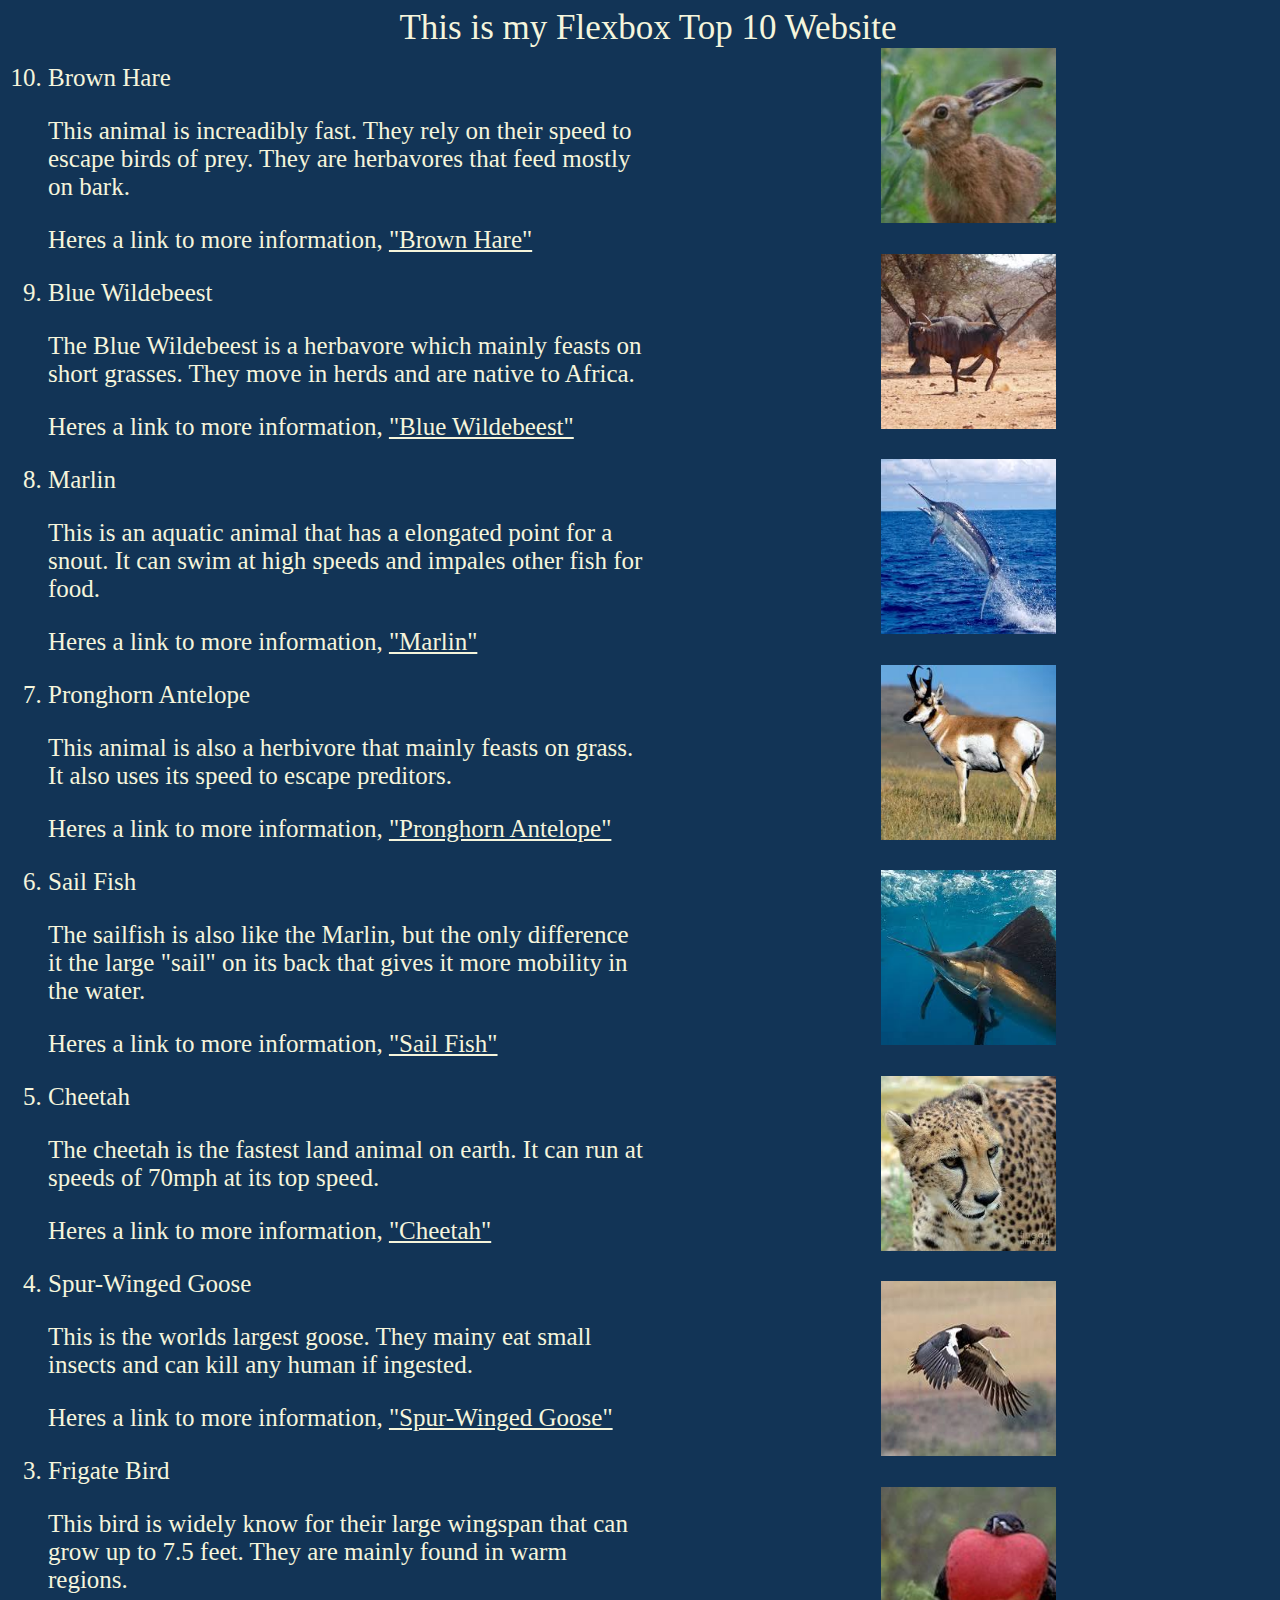
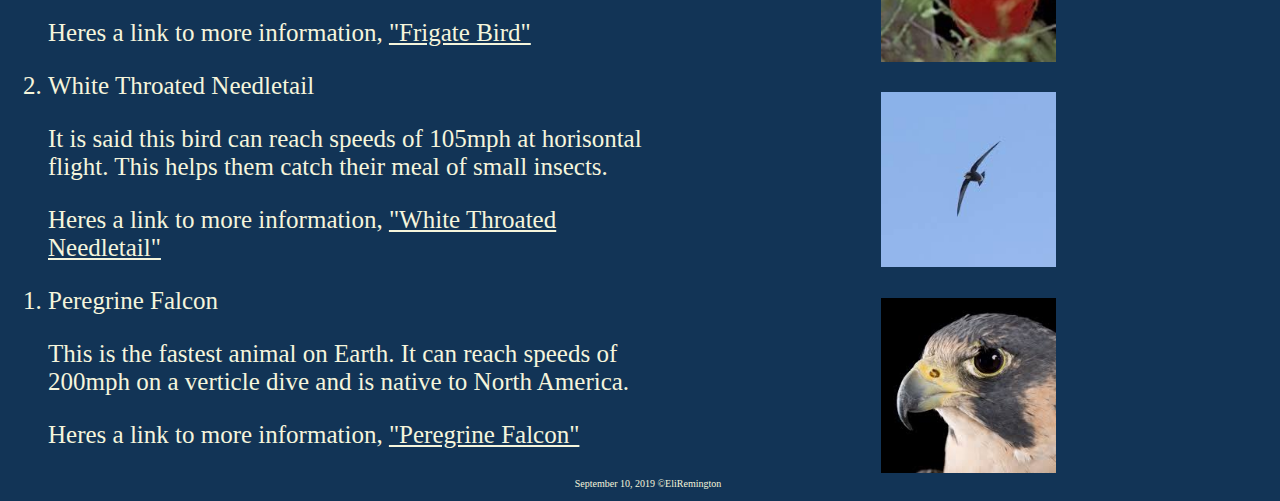
<file: FlexBoxTop10/index.html>
<!DOCTYPE html>
<html>

<head>
	<meta charset="utf-8">
	<meta name="viewport" content="width=device-width">
	<title>Top 10 Animals</title>
	<link href="style.css" rel="stylesheet" type="text/css" />
	<link rel="icon" href="remyLogo.png" type="image.png">
</head>

<body>

	<div class="flex-header">
		<header>This is my Flexbox Top 10 Website</header>
	</div>
	<div class="flex-container">

		<div class="flexbox-content">

			<div>
				<ol>
					<li value="10">Brown Hare
						<p>This animal is increadibly fast. They rely on their speed to escape birds of prey. They are herbavores that feed
							mostly on bark.</p>
						<p>Heres a link to more information, <a href="https://en.wikipedia.org/wiki/European_hare" target="blank">"Brown Hare"</a></p>

						<li value="9">Blue Wildebeest
							<p> The Blue Wildebeest is a herbavore which mainly feasts on short grasses. They move in herds and are native to
								Africa.
							</p>
							<p>Heres a link to more information, <a href="https://en.wikipedia.org/wiki/Blue_wildebeest" target="blank">"Blue
									Wildebeest"
								</a></p>


							<li value="8">Marlin
								<p> This is an aquatic animal that has a elongated point for a snout. It can swim at high speeds and impales other
									fish for food.</p>
								<p>Heres a link to more information, <a href="https://en.wikipedia.org/wiki/Marlin" target="blank">"Marlin"</a></p>


								<li value="7">Pronghorn Antelope
									<p> This animal is also a herbivore that mainly feasts on grass. It also uses its speed to escape preditors.</p>
									<p>Heres a link to more information, <a href="https://en.wikipedia.org/wiki/Pronghorn" target="blank">"Pronghorn
											Antelope"
										</a></p>


									<li value="6">Sail Fish
										<p> The sailfish is also like the Marlin, but the only difference it the large "sail" on its back that gives it
											more mobility in the water.</p>
										<p>Heres a link to more information, <a href="https://en.wikipedia.org/wiki/Sailfish" target="blank">"Sail Fish"</a></p>


										<li value="5">Cheetah
											<p> The cheetah is the fastest land animal on earth. It can run at speeds of 70mph at its top speed.</p>
											<p>Heres a link to more information, <a href="https://en.wikipedia.org/wiki/Cheetah" target="blank">"Cheetah"</a></p>


											<li value="4">Spur-Winged Goose
												<p> This is the worlds largest goose. They mainy eat small insects and can kill any human if ingested.</p>
												<p>Heres a link to more information, <a href="https://en.wikipedia.org/wiki/Spur-winged_goose" target="blank">"Spur-Winged
														Goose"
													</a></p>


												<li value="3">Frigate Bird
													<p> This bird is widely know for their large wingspan that can grow up to 7.5 feet. They are mainly found in
														warm regions.</p>
													<p>Heres a link to more information, <a href="https://en.wikipedia.org/wiki/Frigatebird" target="blank">"Frigate
															Bird"
														</a></p>


													<li value="2">White Throated Needletail
														<p> It is said this bird can reach speeds of 105mph at horisontal flight. This helps them catch their meal
															of small insects.</p>
														<p>Heres a link to more information, <a href="https://en.wikipedia.org/wiki/White-throated_needletail" target="blank">"White
																Throated Needletail"</a></p>


														<li value="1">Peregrine Falcon
															<p> This is the fastest animal on Earth. It can reach speeds of 200mph on a verticle dive and is native to
																North America.</p>
															<p>Heres a link to more information, <a href="https://en.wikipedia.org/wiki/Peregrine_falcon" target="blank">"Peregrine
																	Falcon"
																</a></p>

															<ol>
			</div>
		</div>

		<div class="flexbox-image">
			<div><img src="animals/brownHare.png" id="picture"></div>
        <div><img src="animals/blueWildebeest.png" id="picture"></div>
        <div><img src="animals/marlin.png" id="picture"></div>
        <div><img src="animals/pronghornAntelope.png" id="picture"></div>
        <div><img src="animals/sailFish.png" id="picture"></div>
        <div><img src="animals/cheetah.png" id="picture"></div>
        <div><img src="animals/spurGoose.png" id="picture"></div>
        <div><img src="animals/frigateBird.png" id="picture"></div>
        <div><img src="animals/needleTail.png" id="picture"></div>
        <div><img src="animals/pFalcon.png" id="picture"></div>
      </div>
  </div>

<div class="flexbox-footer"><footer>September 10, 2019 ©EliRemington</footer></div>







</body>

</html>
</file>
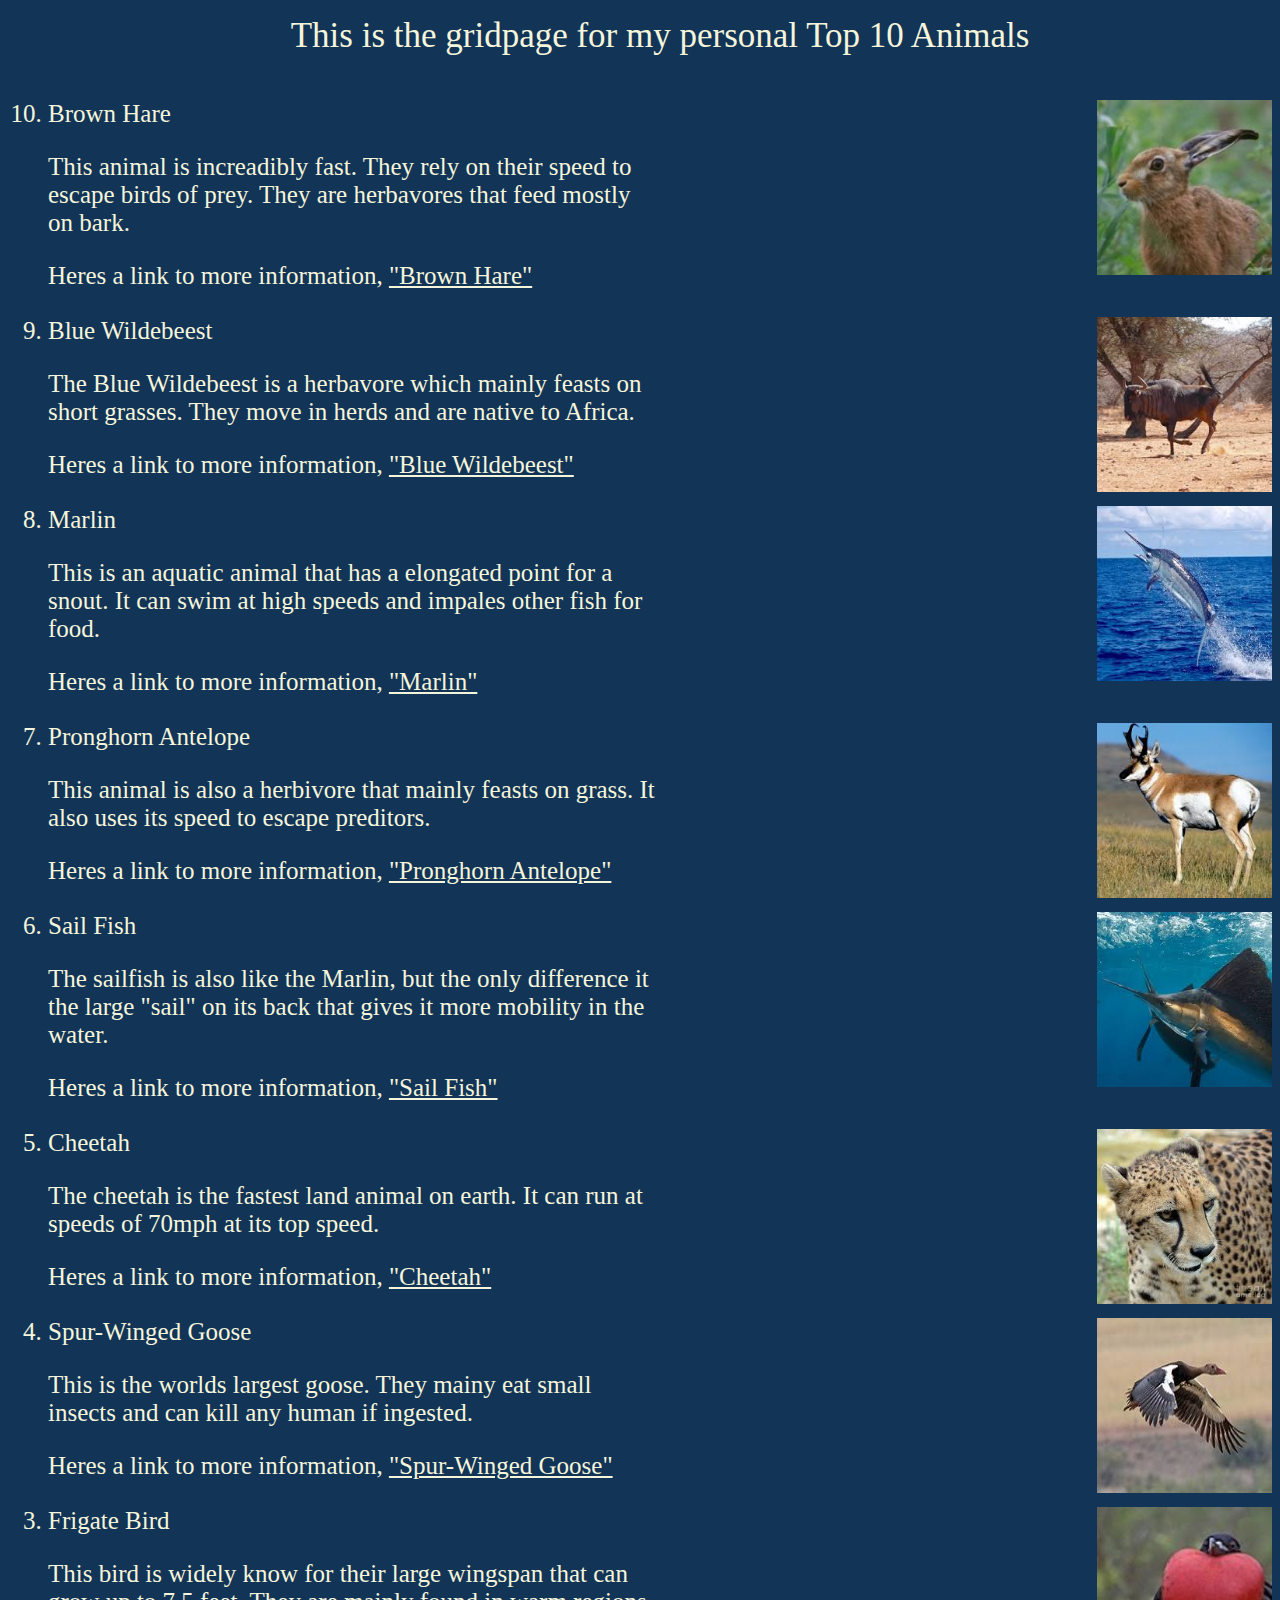
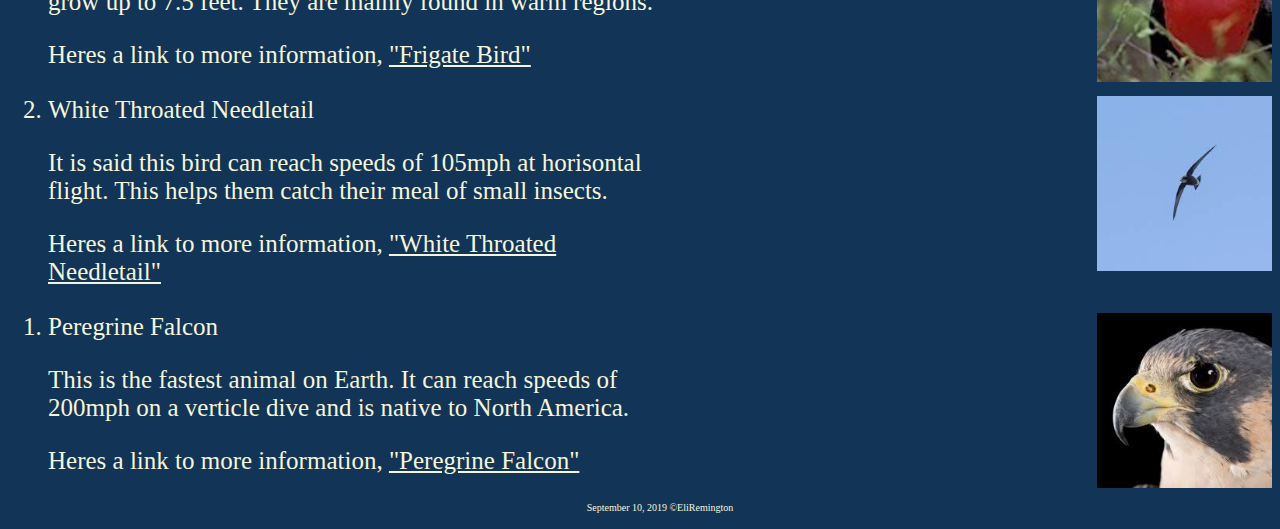
<file: GridPageTop10/index.html>
<!DOCTYPE html>
<html>

<head>
	<meta charset="utf-8">
	<meta name="viewport" content="width=device-width">
	<title>repl.it</title>
	<link href="style.css" rel="stylesheet" type="text/css" />
  <link rel="icon" href="remyLogo.png" type="image.png">
</head>

<body>
	<ol>
		<div class="wrapper">
      
			<div class="header">
				<header>This is the gridpage for my personal Top 10 Animals</header>
			</div>
			


			<div class="content-10">
				<li value="10">Brown Hare
					<p>This animal is increadibly fast. They rely on their speed to escape birds of prey. They are herbavores that feed
						mostly on bark.</p>
					<p>Heres a link to more information, <a href="https://en.wikipedia.org/wiki/European_hare" target="blank">"Brown Hare"</a></p>
			</div>
			<div class="image-10"><img src="animals/brownHare.png" id="picture"></div>
  


      <div class="content-9"><li value="9">Blue Wildebeest
        <p> The Blue Wildebeest is a herbavore which mainly feasts on short grasses.  They move in herds and are native to Africa.</p>
        <p>Heres a link to more information, <a href="https://en.wikipedia.org/wiki/Blue_wildebeest" target="blank">"Blue Wildebeest"</a></p></div>
         <div class="image-9"><img src="animals/blueWildebeest.png" id="picture"></div>
         

         
         <div class="content-8"><li value="8">Marlin
          <p> This is an aquatic animal that has a elongated point for a snout.  It can swim at high speeds and impales other fish for food.</p>
           <p>Heres a link to more information, <a href="https://en.wikipedia.org/wiki/Marlin" target="blank">"Marlin"</a></p>
         </div>
         <div class="image-8"><img src="animals/marlin.png" id="picture"></div>
         


         <div class="content-7"><li value="7">Pronghorn Antelope
            <p> This animal is also a herbivore that mainly feasts on grass.  It also uses its speed to escape preditors.</p>
            <p>Heres a link to more information, <a href="https://en.wikipedia.org/wiki/Pronghorn" target="blank">"Pronghorn Antelope"</a></p></div>
         <div class="image-7">	<img src="animals/pronghornAntelope.png" id="picture"></div>



         <div class="content-6"><li value="6">Sail Fish
              <p> The sailfish is also like the Marlin, but the only difference it the large "sail" on its back that gives it more mobility in the water.</p>
              <p>Heres a link to more information, <a href="https://en.wikipedia.org/wiki/Sailfish" target="blank">"Sail Fish"</a></p></div>
         <div class="image-6"><img src="animals/sailFish.png" id="picture"></div>



         <div class="content-5"><li value="5">Cheetah
                <p> The cheetah is the fastest land animal on earth.  It can run at speeds of 70mph at its top speed.</p>
                <p>Heres a link to more information, <a href="https://en.wikipedia.org/wiki/Cheetah" target="blank">"Cheetah"</a></p></div>
         <div class="image-5"><img src="animals/cheetah.png" id="picture"></div>



         <div class="content-4"><li value="4">Spur-Winged Goose
                  <p> This is the worlds largest goose.  They mainy eat small insects and can kill any human if ingested.</p>
                  <p>Heres a link to more information, <a href="https://en.wikipedia.org/wiki/Spur-winged_goose" target="blank">"Spur-Winged Goose"</a></p></div>
         <div class="image-4"><img src="animals/spurGoose.png" id="picture"></div>



         <div class="content-3"><li value="3">Frigate Bird
                    <p> This bird is widely know for their large wingspan that can grow up to 7.5 feet. They are mainly found in warm regions.</p>
                    <p>Heres a link to more information, <a href="https://en.wikipedia.org/wiki/Frigatebird" target="blank">"Frigate Bird"</a></p></div>
         <div class="image-3"><img src="animals/frigateBird.png" id="picture"></div>



         <div class="content-2"><li value="2">White Throated Needletail
                      <p> It is said this bird can reach speeds of 105mph at horisontal flight.  This helps them catch their meal of small insects.</p>
                      <p>Heres a link to more information, <a href="https://en.wikipedia.org/wiki/White-throated_needletail" target="blank">"White Throated Needletail"</a></p></div>
         <div class="image-2"><img src="animals/needleTail.png" id="picture"></div>



         <div class="content-1"><li value="1">Peregrine Falcon
                        <p> This is the fastest animal on Earth.  It can reach speeds of 200mph on a verticle dive and is native to North America.</p>
                        <p>Heres a link to more information, <a href="https://en.wikipedia.org/wiki/Peregrine_falcon" target="blank">"Peregrine Falcon"</a></p></div>
         <div class="image-1"><img src="animals/pFalcon.png" id="picture"></div>
         


         <div class="footer"><footer>September 10, 2019 ©EliRemington</footer></div>
         
    
         
  
  
   
      


     
     </div> 
	</ol>
  </body>
</html>
</file>
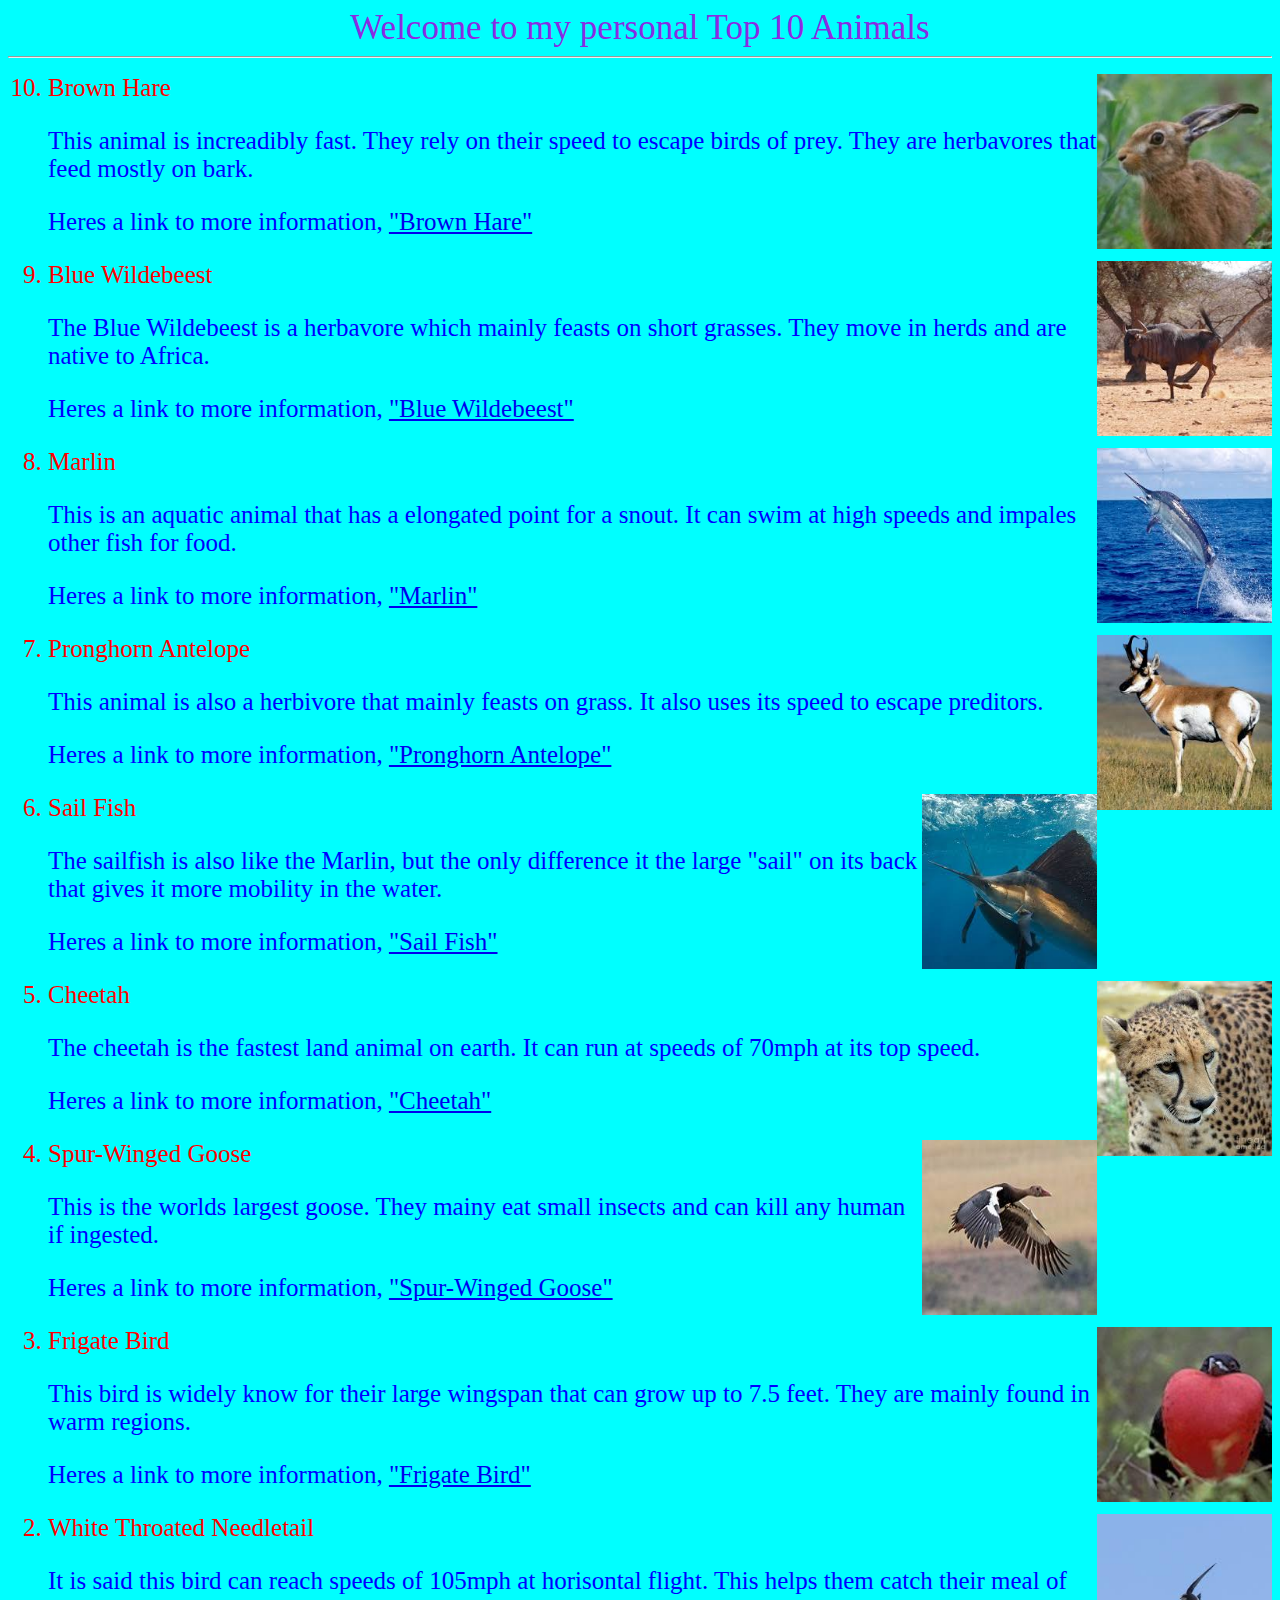
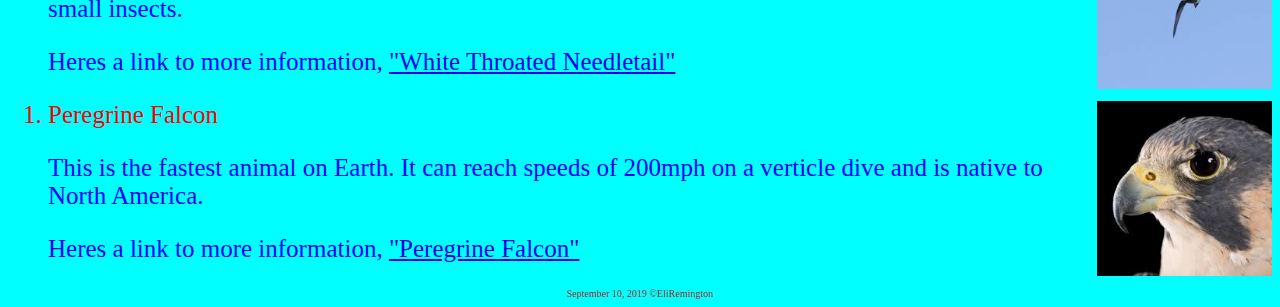
<file: Top-10-Website/index.html>
<!DOCTYPE html>
<html>

<head>
	<meta charset="utf-8">
	<meta name="viewport" content="width=device-width">
	<title>Top 10 Animals</title>
	<link href="style.css" rel="stylesheet" type="text/css" />
  <link rel="icon" href="remyLogo.png" type="image.png">
</head>

<body>
	<header>Welcome to my personal Top 10 Animals</header>
	<hr />

	<ol>
		<li value="10">Brown Hare
			<img src="animals/brownHare.png" id="picture">
      <p>This animal is increadibly fast.  They rely on their speed to escape birds of prey.  They are herbavores that feed mostly on bark.</p>
      <p>Heres a link to more information, <a href="https://en.wikipedia.org/wiki/European_hare" target="blank">"Brown Hare"</a></p>


			<li value="9">Blue Wildebeest
        <img src="animals/blueWildebeest.png" id="picture">
        <p> The Blue Wildebeest is a herbavore which mainly feasts on short grasses.  They move in herds and are native to Africa.</p>
        <p>Heres a link to more information, <a href="https://en.wikipedia.org/wiki/Blue_wildebeest" target="blank">"Blue Wildebeest"</a></p>


				<li value="8">Marlin
          	<img src="animals/marlin.png" id="picture">
          <p> This is an aquatic animal that has a elongated point for a snout.  It can swim at high speeds and impales other fish for food.</p>
           <p>Heres a link to more information, <a href="https://en.wikipedia.org/wiki/Marlin" target="blank">"Marlin"</a></p>


					<li value="7">Pronghorn Antelope
            	<img src="animals/pronghornAntelope.png" id="picture">
            <p> This animal is also a herbivore that mainly feasts on grass.  It also uses its speed to escape preditors.</p>
            <p>Heres a link to more information, <a href="https://en.wikipedia.org/wiki/Pronghorn" target="blank">"Pronghorn Antelope"</a></p>


						<li value="6">Sail Fish
              <img src="animals/sailFish.png" id="picture">
              <p> The sailfish is also like the Marlin, but the only difference it the large "sail" on its back that gives it more mobility in the water.</p>
              <p>Heres a link to more information, <a href="https://en.wikipedia.org/wiki/Sailfish" target="blank">"Sail Fish"</a></p>


							<li value="5">Cheetah
                <img src="animals/cheetah.png" id="picture">
                <p> The cheetah is the fastest land animal on earth.  It can run at speeds of 70mph at its top speed.</p>
                <p>Heres a link to more information, <a href="https://en.wikipedia.org/wiki/Cheetah" target="blank">"Cheetah"</a></p>


								<li value="4">Spur-Winged Goose
                  <img src="animals/spurGoose.png" id="picture">
                  <p> This is the worlds largest goose.  They mainy eat small insects and can kill any human if ingested.</p>
                  <p>Heres a link to more information, <a href="https://en.wikipedia.org/wiki/Spur-winged_goose" target="blank">"Spur-Winged Goose"</a></p>


									<li value="3">Frigate Bird
                    <img src="animals/frigateBird.png" id="picture">
                    <p> This bird is widely know for their large wingspan that can grow up to 7.5 feet. They are mainly found in warm regions.</p>
                    <p>Heres a link to more information, <a href="https://en.wikipedia.org/wiki/Frigatebird" target="blank">"Frigate Bird"</a></p>


										<li value="2">White Throated Needletail
                      <img src="animals/needleTail.png" id="picture">
                      <p> It is said this bird can reach speeds of 105mph at horisontal flight.  This helps them catch their meal of small insects.</p>
                      <p>Heres a link to more information, <a href="https://en.wikipedia.org/wiki/White-throated_needletail" target="blank">"White Throated Needletail"</a></p>


											<li value="1">Peregrine Falcon
                        <img src="animals/pFalcon.png" id="picture">
                        <p> This is the fastest animal on Earth.  It can reach speeds of 200mph on a verticle dive and is native to North America.</p>
                        <p>Heres a link to more information, <a href="https://en.wikipedia.org/wiki/Peregrine_falcon" target="blank">"Peregrine Falcon"</a></p>


	</ol>

<footer>September 10, 2019 ©EliRemington</footer>











</body>

</html>
</file>
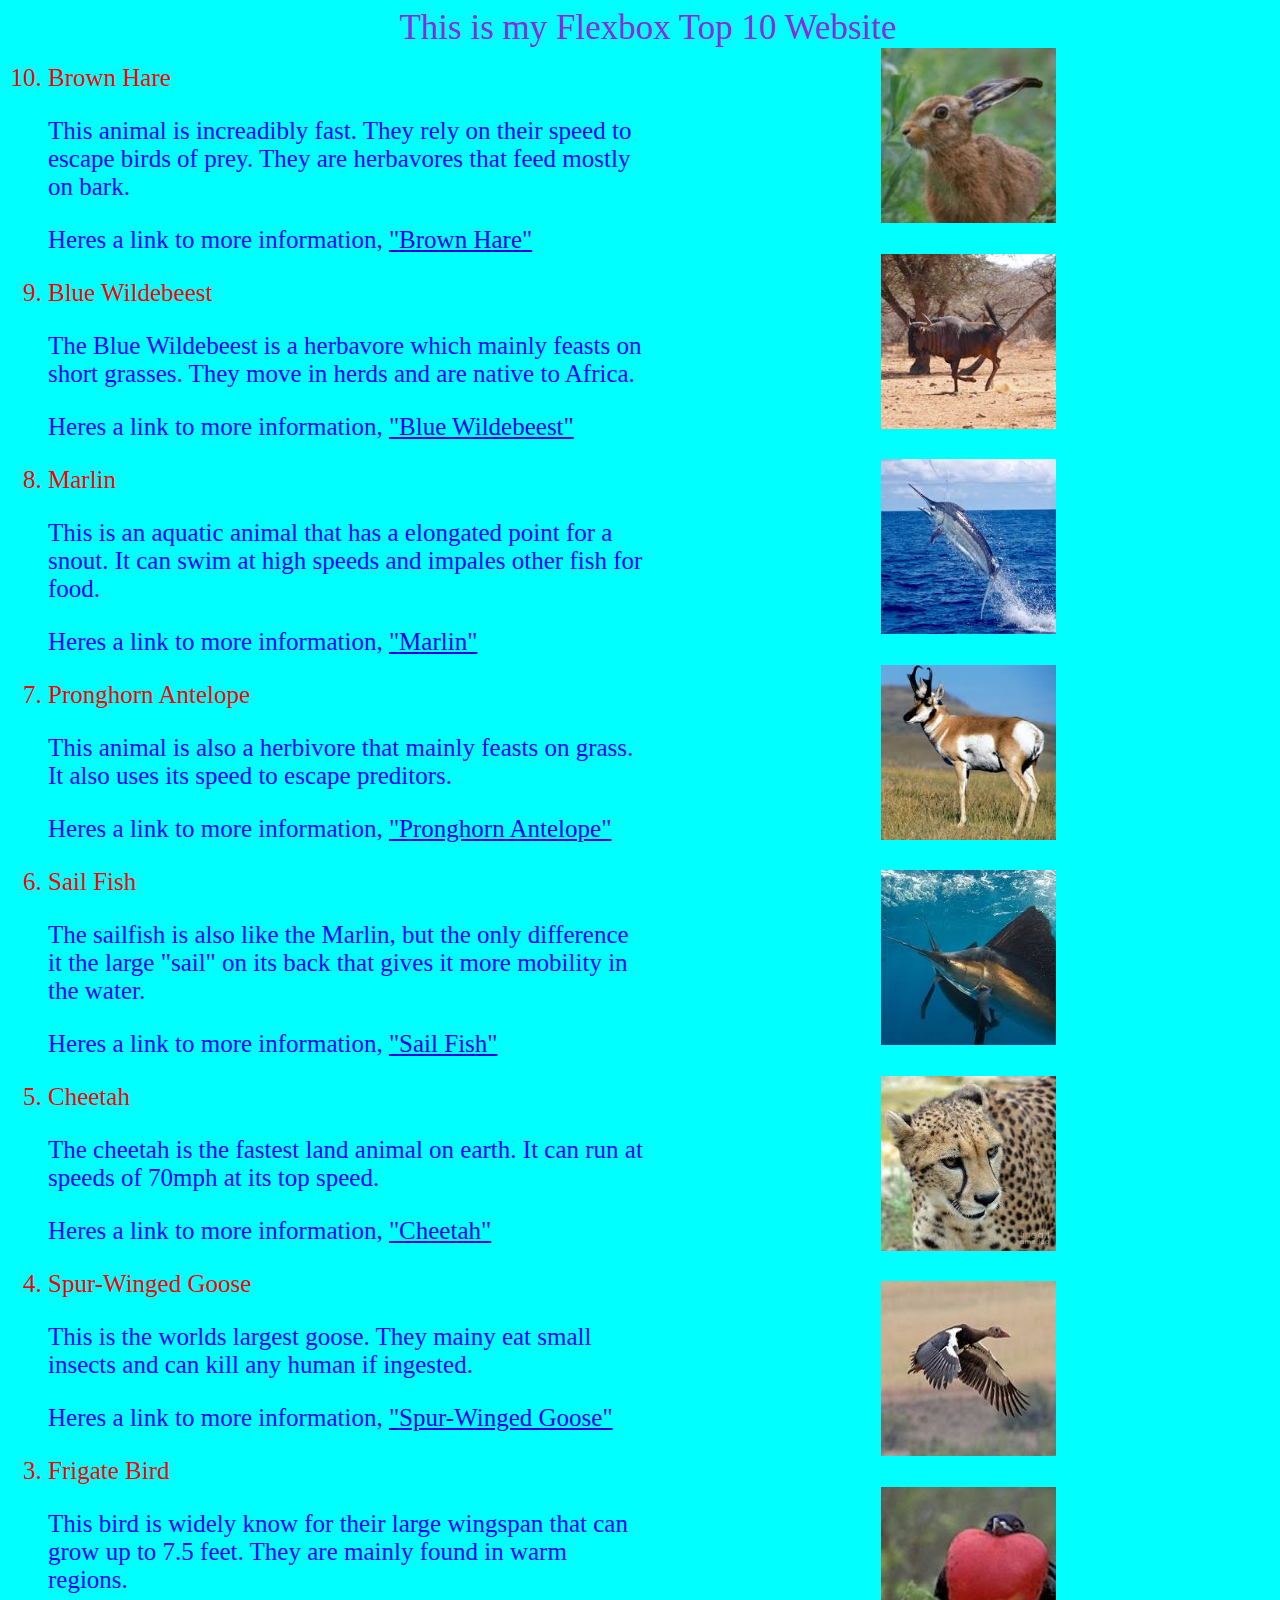
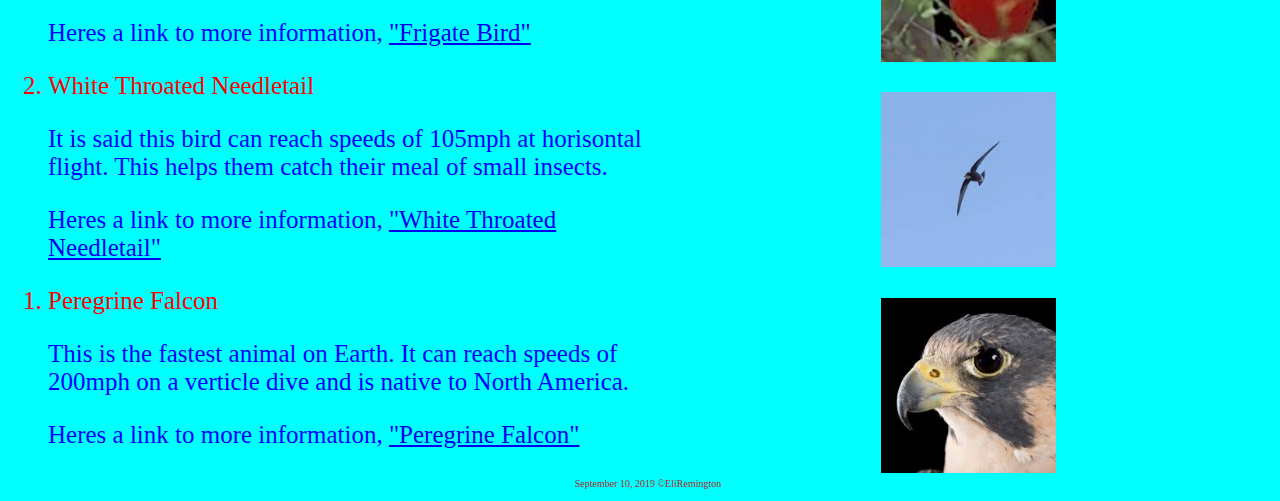
<file: Top-10-Website/flexboxpage.html>
<!DOCTYPE html>
<html>

<head>
	<meta charset="utf-8">
	<meta name="viewport" content="width=device-width">
	<title>Top 10 Animals</title>
	<link href="flexboxpage.css" rel="stylesheet" type="text/css" />
	<link rel="icon" href="remyLogo.png" type="image.png">
</head>

<body>

<div class="flex-header"><header>This is my Flexbox Top 10 Website</header></div>
	<div class="flex-container">

		<div class="flexbox-content">

			<div>
				<ol>
					<li value="10">Brown Hare
						<p>This animal is increadibly fast. They rely on their speed to escape birds of prey. They are herbavores that feed
							mostly on bark.</p>
						<p>Heres a link to more information, <a href="https://en.wikipedia.org/wiki/European_hare" target="blank">"Brown Hare"</a></p>

						<li value="9">Blue Wildebeest
							<p> The Blue Wildebeest is a herbavore which mainly feasts on short grasses. They move in herds and are native to
								Africa.
							</p>
							<p>Heres a link to more information, <a href="https://en.wikipedia.org/wiki/Blue_wildebeest" target="blank">"Blue
									Wildebeest"
								</a></p>


							<li value="8">Marlin
								<p> This is an aquatic animal that has a elongated point for a snout. It can swim at high speeds and impales other
									fish for food.</p>
								<p>Heres a link to more information, <a href="https://en.wikipedia.org/wiki/Marlin" target="blank">"Marlin"</a></p>


								<li value="7">Pronghorn Antelope
									<p> This animal is also a herbivore that mainly feasts on grass. It also uses its speed to escape preditors.</p>
									<p>Heres a link to more information, <a href="https://en.wikipedia.org/wiki/Pronghorn" target="blank">"Pronghorn
											Antelope"
										</a></p>


									<li value="6">Sail Fish
										<p> The sailfish is also like the Marlin, but the only difference it the large "sail" on its back that gives it
											more mobility in the water.</p>
										<p>Heres a link to more information, <a href="https://en.wikipedia.org/wiki/Sailfish" target="blank">"Sail Fish"</a></p>


										<li value="5">Cheetah
											<p> The cheetah is the fastest land animal on earth. It can run at speeds of 70mph at its top speed.</p>
											<p>Heres a link to more information, <a href="https://en.wikipedia.org/wiki/Cheetah" target="blank">"Cheetah"</a></p>


											<li value="4">Spur-Winged Goose
												<p> This is the worlds largest goose. They mainy eat small insects and can kill any human if ingested.</p>
												<p>Heres a link to more information, <a href="https://en.wikipedia.org/wiki/Spur-winged_goose" target="blank">"Spur-Winged
														Goose"
													</a></p>


												<li value="3">Frigate Bird
													<p> This bird is widely know for their large wingspan that can grow up to 7.5 feet. They are mainly found in
														warm regions.</p>
													<p>Heres a link to more information, <a href="https://en.wikipedia.org/wiki/Frigatebird" target="blank">"Frigate
															Bird"
														</a></p>


													<li value="2">White Throated Needletail
														<p> It is said this bird can reach speeds of 105mph at horisontal flight. This helps them catch their meal
															of small insects.</p>
														<p>Heres a link to more information, <a href="https://en.wikipedia.org/wiki/White-throated_needletail" target="blank">"White
																Throated Needletail"</a></p>


														<li value="1">Peregrine Falcon
															<p> This is the fastest animal on Earth. It can reach speeds of 200mph on a verticle dive and is native to
																North America.</p>
															<p>Heres a link to more information, <a href="https://en.wikipedia.org/wiki/Peregrine_falcon" target="blank">"Peregrine
																	Falcon"
																</a></p>

															<ol>
			</div>
		</div>

		<div class="flexbox-image">
			<div><img src="animals/brownHare.png" id="picture"></div>
        <div><img src="animals/blueWildebeest.png" id="picture"></div>
        <div><img src="animals/marlin.png" id="picture"></div>
        <div><img src="animals/pronghornAntelope.png" id="picture"></div>
        <div><img src="animals/sailFish.png" id="picture"></div>
        <div><img src="animals/cheetah.png" id="picture"></div>
        <div><img src="animals/spurGoose.png" id="picture"></div>
        <div><img src="animals/frigateBird.png" id="picture"></div>
        <div><img src="animals/needleTail.png" id="picture"></div>
        <div><img src="animals/pFalcon.png" id="picture"></div>
      </div>
  </div>

<div class="flexbox-footer"><footer>September 10, 2019 ©EliRemington</footer></div>







</body>

</html>
</file>
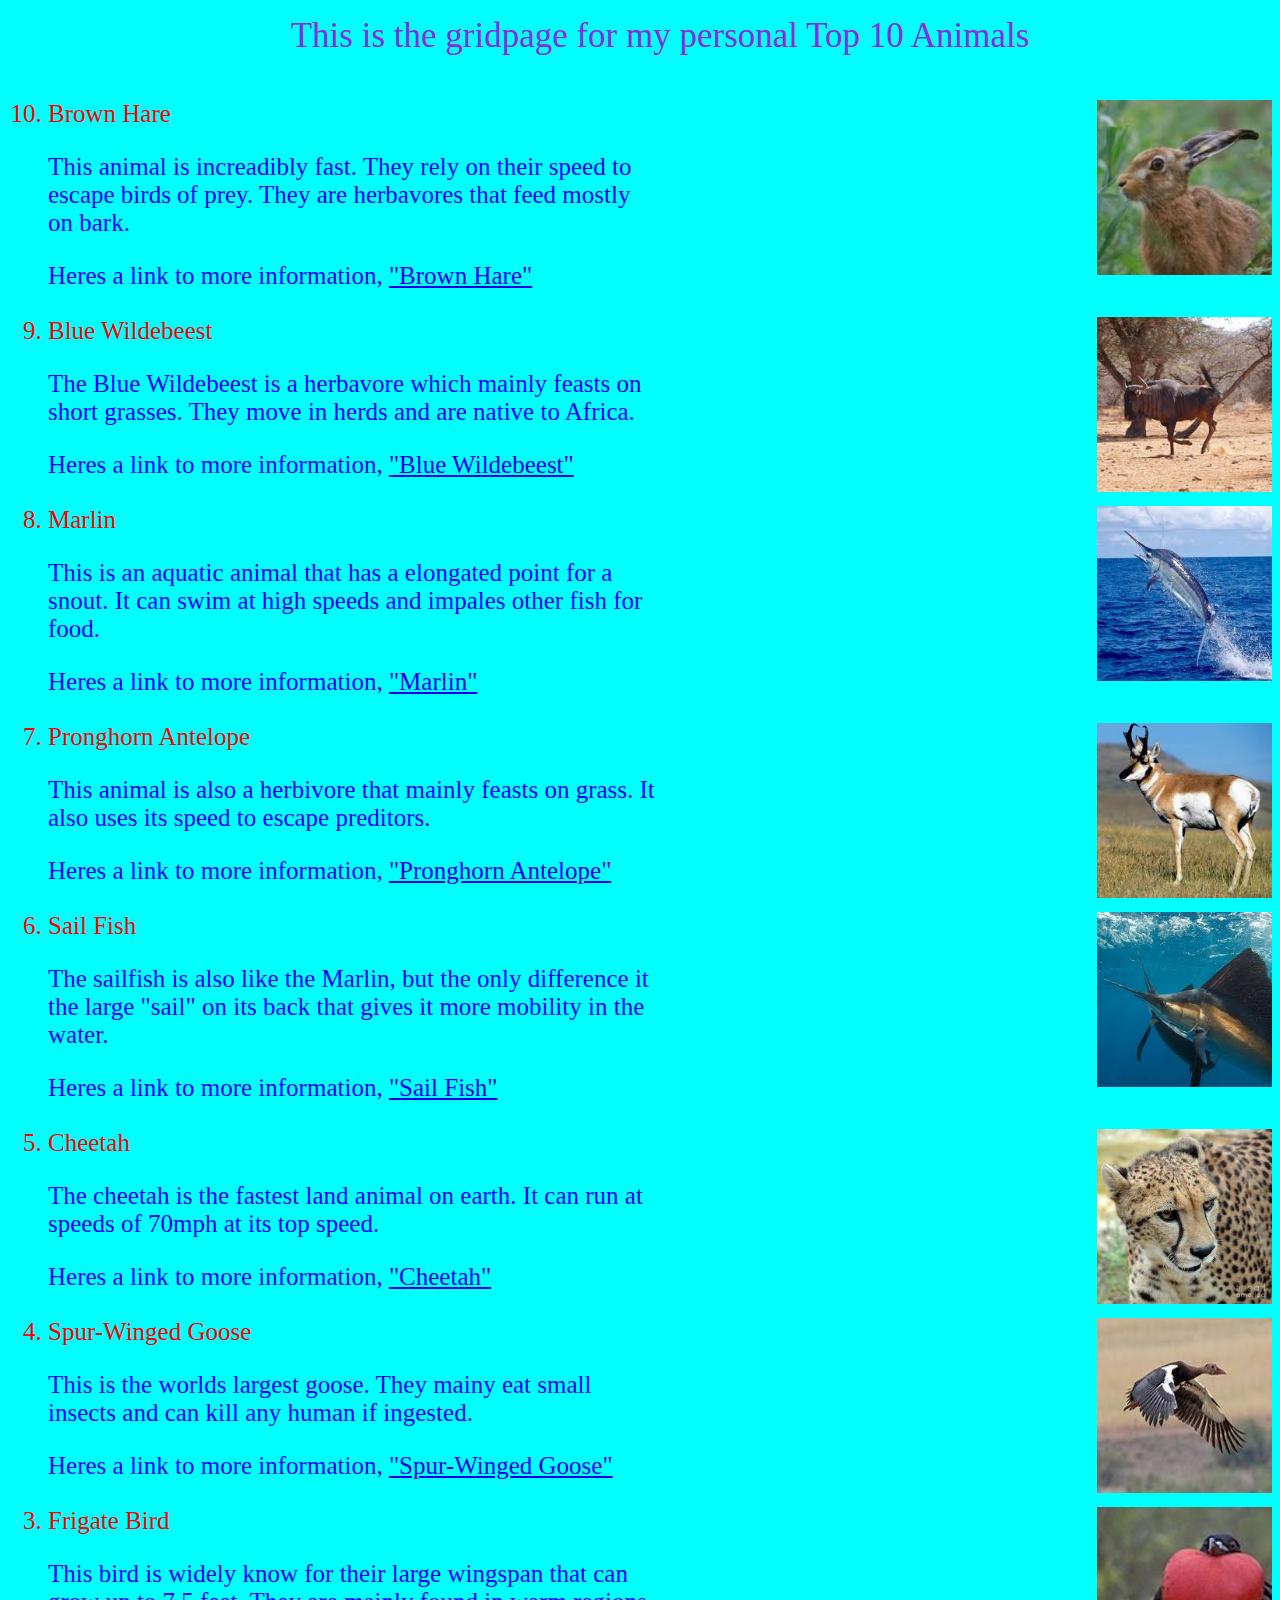
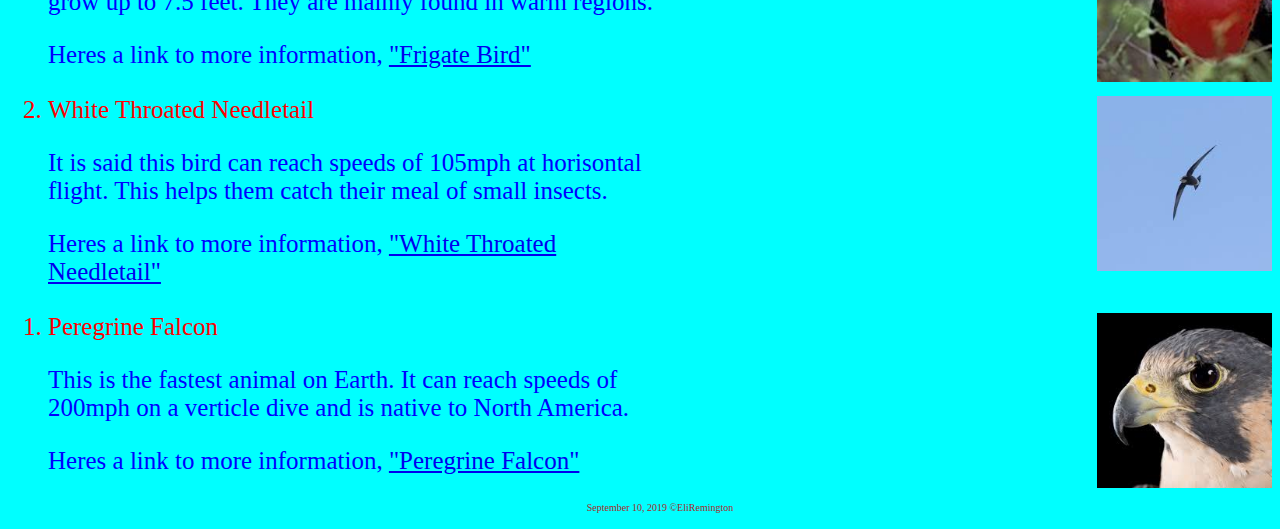
<file: Top-10-Website/gridpage.html>
<!DOCTYPE html>
<html>

<head>
	<meta charset="utf-8">
	<meta name="viewport" content="width=device-width">
	<title>repl.it</title>
	<link href="gridpage.css" rel="stylesheet" type="text/css" />
  <link rel="icon" href="remyLogo.png" type="image.png">
</head>

<body>
	<ol>
		<div class="wrapper">
      
			<div class="header">
				<header>This is the gridpage for my personal Top 10 Animals</header>
			</div>
			


			<div class="content-10">
				<li value="10">Brown Hare
					<p>This animal is increadibly fast. They rely on their speed to escape birds of prey. They are herbavores that feed
						mostly on bark.</p>
					<p>Heres a link to more information, <a href="https://en.wikipedia.org/wiki/European_hare" target="blank">"Brown Hare"</a></p>
			</div>
			<div class="image-10"><img src="animals/brownHare.png" id="picture"></div>
  


      <div class="content-9"><li value="9">Blue Wildebeest
        <p> The Blue Wildebeest is a herbavore which mainly feasts on short grasses.  They move in herds and are native to Africa.</p>
        <p>Heres a link to more information, <a href="https://en.wikipedia.org/wiki/Blue_wildebeest" target="blank">"Blue Wildebeest"</a></p></div>
         <div class="image-9"><img src="animals/blueWildebeest.png" id="picture"></div>
         

         
         <div class="content-8"><li value="8">Marlin
          <p> This is an aquatic animal that has a elongated point for a snout.  It can swim at high speeds and impales other fish for food.</p>
           <p>Heres a link to more information, <a href="https://en.wikipedia.org/wiki/Marlin" target="blank">"Marlin"</a></p>
         </div>
         <div class="image-8"><img src="animals/marlin.png" id="picture"></div>
         


         <div class="content-7"><li value="7">Pronghorn Antelope
            <p> This animal is also a herbivore that mainly feasts on grass.  It also uses its speed to escape preditors.</p>
            <p>Heres a link to more information, <a href="https://en.wikipedia.org/wiki/Pronghorn" target="blank">"Pronghorn Antelope"</a></p></div>
         <div class="image-7">	<img src="animals/pronghornAntelope.png" id="picture"></div>



         <div class="content-6"><li value="6">Sail Fish
              <p> The sailfish is also like the Marlin, but the only difference it the large "sail" on its back that gives it more mobility in the water.</p>
              <p>Heres a link to more information, <a href="https://en.wikipedia.org/wiki/Sailfish" target="blank">"Sail Fish"</a></p></div>
         <div class="image-6"><img src="animals/sailFish.png" id="picture"></div>



         <div class="content-5"><li value="5">Cheetah
                <p> The cheetah is the fastest land animal on earth.  It can run at speeds of 70mph at its top speed.</p>
                <p>Heres a link to more information, <a href="https://en.wikipedia.org/wiki/Cheetah" target="blank">"Cheetah"</a></p></div>
         <div class="image-5"><img src="animals/cheetah.png" id="picture"></div>



         <div class="content-4"><li value="4">Spur-Winged Goose
                  <p> This is the worlds largest goose.  They mainy eat small insects and can kill any human if ingested.</p>
                  <p>Heres a link to more information, <a href="https://en.wikipedia.org/wiki/Spur-winged_goose" target="blank">"Spur-Winged Goose"</a></p></div>
         <div class="image-4"><img src="animals/spurGoose.png" id="picture"></div>



         <div class="content-3"><li value="3">Frigate Bird
                    <p> This bird is widely know for their large wingspan that can grow up to 7.5 feet. They are mainly found in warm regions.</p>
                    <p>Heres a link to more information, <a href="https://en.wikipedia.org/wiki/Frigatebird" target="blank">"Frigate Bird"</a></p></div>
         <div class="image-3"><img src="animals/frigateBird.png" id="picture"></div>



         <div class="content-2"><li value="2">White Throated Needletail
                      <p> It is said this bird can reach speeds of 105mph at horisontal flight.  This helps them catch their meal of small insects.</p>
                      <p>Heres a link to more information, <a href="https://en.wikipedia.org/wiki/White-throated_needletail" target="blank">"White Throated Needletail"</a></p></div>
         <div class="image-2"><img src="animals/needleTail.png" id="picture"></div>



         <div class="content-1"><li value="1">Peregrine Falcon
                        <p> This is the fastest animal on Earth.  It can reach speeds of 200mph on a verticle dive and is native to North America.</p>
                        <p>Heres a link to more information, <a href="https://en.wikipedia.org/wiki/Peregrine_falcon" target="blank">"Peregrine Falcon"</a></p></div>
         <div class="image-1"><img src="animals/pFalcon.png" id="picture"></div>
         


         <div class="footer"><footer>September 10, 2019 ©EliRemington</footer></div>
         
    
         
  
  
   
      


     
     </div> 
	</ol>
  </body>
</html>
</file>
<file: FlexBoxTop10/style.css>
h1{
  text-decoration: none;
  text-align: center;
}
html{
  background-color: #123456;
}

header {
font-family: Comic Sans Ms;
color: beige;
text-align: center;
font-size: 35px;
}


li{
color: beige;
font-family: Comic Sans Ms;
font-size: 25px;
}
p{
  color: beige;
}
#picture{
height: 175px;
width: 175px;
float: right;
}
footer{
  text-align: center;
  font-family: Comic Sans Ms;
  font-size: 10px;
  color: beige;
}


.flex-container{
  height: 225vh;
  width: 100vw;
  display: flex;
}
.flex-header{
  height: 40px;
  width: 100vw;
  display: flex;
  align-items: center;
  justify-content: center;
}

.flexbox-content{
height: 225vh;
width: 50vw;
display: flex;


}
.flexbox-image{
height: 225vh;
width: 50vw;
display: flex;
flex-direction: column;
justify-content: space-between;
align-items: center;
}

.flexbox-footer{
  height: 20px;
  width: 100vw;
  display: flex;
  align-items: center;
  justify-content: center;
}
a:link {
  color: beige;
}

/* visited link */
a:visited {
  color: beige;
}

/* mouse over link */
a:hover {
  color: beige;
}

/* selected link */
a:active {
  color: beige;
}
</file>
<file: GridPageTop10/style.css>
body{
  background-color: #123456;
}
header {
font-family: Comic Sans Ms;
color: beige;
text-align: center;
font-size: 35px;
}
li{
color: beige;
font-family: Comic Sans Ms;
font-size: 25px;
}
p{
  color: beige;
}
#picture{
height: 175px;
width: 175px;
float: right;
}
footer{
  text-align: center;
  font-family: Comic Sans Ms;
  font-size: 10px;
  color: beige;
}
.wrapper {
			display: grid;
			grid-template-columns: 1fr 1fr ;
			grid-template-rows: 1fr 1fr ;
			grid-column-gap: 2px;
			grid-row-gap: 2px;
		}

.header {
  grid-column-start: 1;
  grid-column-end: 3;
    grid-row-start: 1;
  grid-row-end: 2;
}
.content-10 {
  grid-area:3/1/4/2;

}
.image-10 {
  grid-area:3/2/4/3;
}
.content-9 {
  grid-area:4/1/5/2;

}
.image-9 {
  grid-area: 4/2/5/3;

}
.content-8 {
  grid-area:5/1/6/2;

}
.image-8 {
  grid-area: 5/2/6/3;

}

.content-7 {
  grid-area:6/1/7/2;

}
.image-7 {
  grid-area: 6/2/7/3;

}
.content-6 {
  grid-area:7/1/8/2;

}
.image-6 {
  grid-area: 7/2/8/3;

}
.content-5 {
  grid-area:8/1/9/2;

}
.image-5 {
  grid-area: 8/2/9/3;

}.content-4 {
  grid-area:9/1/10/2;

}
.image-4 {
  grid-area: 9/2/10/3;

}
.content-3 {
  grid-area:10/1/11/2;

}
.image-3 {
  grid-area: 10/2/11/3;

}
.content-2 {
  grid-area:11/1/12/2;

}
.image-2 {
  grid-area: 11/2/12/3;

}
.content-1 {
  grid-area:12/1/13/2;

}
.image-1 {
  grid-area: 12/2/13/3;

}
.footer{
  grid-area: 13/1/14/3;
}


a:link {
  color: beige;
}

/* visited link */
a:visited {
  color: beige;
}

/* mouse over link */
a:hover {
  color: beige;
}

/* selected link */
a:active {
  color: beige;
}
</file>
<file: Top-10-Website/style.css>
h1{
  text-decoration: none;
  text-align: center;
}
html{
  background-color: aqua;
}

header {
font-family: Comic Sans Ms;
color:blueviolet;
text-align: center;
font-size: 35px;
}


li{
color: red;
font-family: Comic Sans Ms;
font-size: 25px;
}
p{
  color: blue;
}
#picture{
height: 175px;
width: 175px;
float: right;
}
footer{
  text-align: center;
  font-family: Comic Sans Ms;
  font-size: 10px;
  color: brown;
}
</file>
<file: Top-10-Website/flexboxpage.css>
h1{
  text-decoration: none;
  text-align: center;
}
html{
  background-color: aqua;
}

header {
font-family: Comic Sans Ms;
color:blueviolet;
text-align: center;
font-size: 35px;
}


li{
color: red;
font-family: Comic Sans Ms;
font-size: 25px;
}
p{
  color: blue;
}
#picture{
height: 175px;
width: 175px;
float: right;
}
footer{
  text-align: center;
  font-family: Comic Sans Ms;
  font-size: 10px;
  color: brown;
}


.flex-container{
  height: 225vh;
  width: 100vw;
  display: flex;
}
.flex-header{
  height: 40px;
  width: 100vw;
  display: flex;
  align-items: center;
  justify-content: center;
}

.flexbox-content{
height: 225vh;
width: 50vw;
display: flex;


}
.flexbox-image{
height: 225vh;
width: 50vw;
display: flex;
flex-direction: column;
justify-content: space-between;
align-items: center;
}

.flexbox-footer{
  height: 20px;
  width: 100vw;
  display: flex;
  align-items: center;
  justify-content: center;
}
</file>
<file: Top-10-Website/gridpage.css>
body{
  background-color: aqua;
}
header {
font-family: Comic Sans Ms;
color:blueviolet;
text-align: center;
font-size: 35px;
}
li{
color: red;
font-family: Comic Sans Ms;
font-size: 25px;
}
p{
  color: blue;
}
#picture{
height: 175px;
width: 175px;
float: right;
}
footer{
  text-align: center;
  font-family: Comic Sans Ms;
  font-size: 10px;
  color: brown;
}
.wrapper {
			display: grid;
			grid-template-columns: 1fr 1fr ;
			grid-template-rows: 1fr 1fr ;
			grid-column-gap: 2px;
			grid-row-gap: 2px;
		}

.header {
  grid-column-start: 1;
  grid-column-end: 3;
    grid-row-start: 1;
  grid-row-end: 2;
}
.content-10 {
  grid-area:3/1/4/2;

}
.image-10 {
  grid-area:3/2/4/3;
}
.content-9 {
  grid-area:4/1/5/2;

}
.image-9 {
  grid-area: 4/2/5/3;

}
.content-8 {
  grid-area:5/1/6/2;

}
.image-8 {
  grid-area: 5/2/6/3;

}

.content-7 {
  grid-area:6/1/7/2;

}
.image-7 {
  grid-area: 6/2/7/3;

}
.content-6 {
  grid-area:7/1/8/2;

}
.image-6 {
  grid-area: 7/2/8/3;

}
.content-5 {
  grid-area:8/1/9/2;

}
.image-5 {
  grid-area: 8/2/9/3;

}.content-4 {
  grid-area:9/1/10/2;

}
.image-4 {
  grid-area: 9/2/10/3;

}
.content-3 {
  grid-area:10/1/11/2;

}
.image-3 {
  grid-area: 10/2/11/3;

}
.content-2 {
  grid-area:11/1/12/2;

}
.image-2 {
  grid-area: 11/2/12/3;

}
.content-1 {
  grid-area:12/1/13/2;

}
.image-1 {
  grid-area: 12/2/13/3;

}
.footer{
  grid-area: 13/1/14/3;
}
</file>
